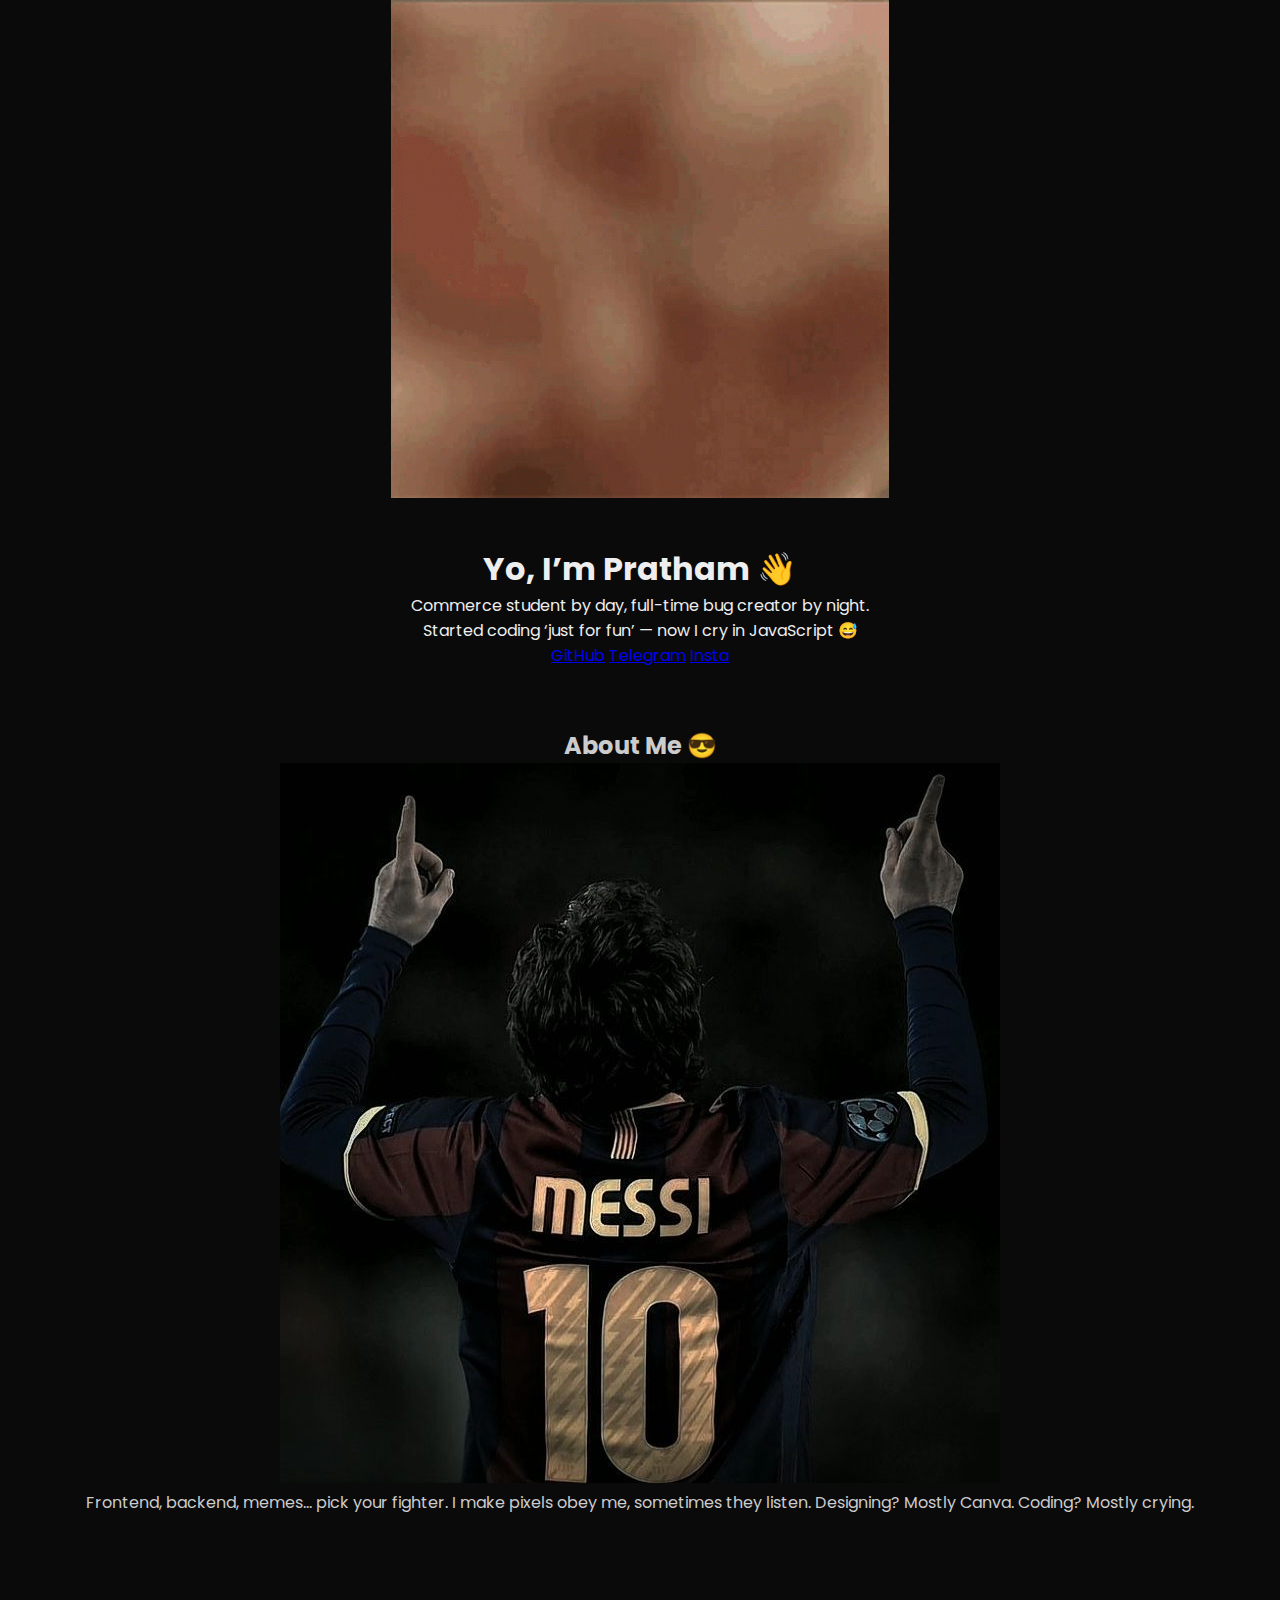
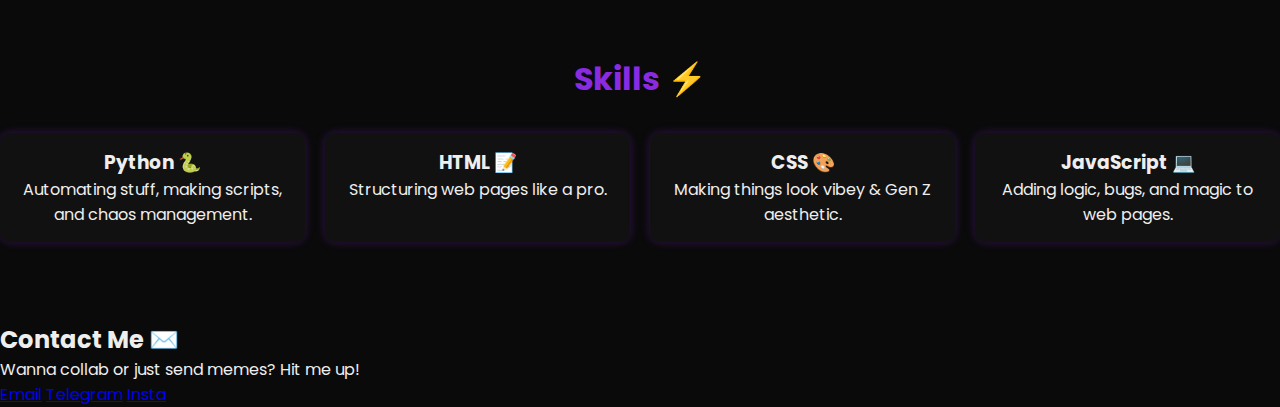
<file: index.html>
<!DOCTYPE html>
<html lang="en">
<head>
    <meta charset="UTF-8">
    <meta name="viewport" content="width=device-width, initial-scale=1.0">
    <title>Pratham 2.0 | Meme-Tech Portfolio</title>
    <link href="https://fonts.googleapis.com/css2?family=Cutive+Mono&family=Poppins:wght@300;400;500;600&display=swap" rel="stylesheet">
    <link rel="stylesheet" href="style.css">
</head>
<body>
    <!-- Floating neon blobs -->
    <div class="blob" style="--i:0;"></div>
    <div class="blob" style="--i:1;"></div>
    <div class="blob" style="--i:2;"></div>

    <!-- Custom Cursor -->
    <div class="cursor"></div>

    <!-- Hero Section -->
    <section class="hero">
        <div class="hero-text">
            <h1>Yo, I’m <span class="highlight">Pratham 👋</span></h1>
            <p>Commerce student by day, full-time bug creator by night.<br>
               Started coding ‘just for fun’ — now I cry in JavaScript 😅</p>
            <div class="socials">
                <a href="https://github.com/DeltaBugged" target="_blank">GitHub</a>
                <a href="https://telegram.dog/iflexfr" target="_blank">Telegram</a>
                <a href="https://instagram.com/Frqxd_parth" target="_blank">Insta</a>
            </div>
        </div>
        <div class="hero-gif">
            <img src="assets/meme.gif" alt="meme gif">
        </div>
    </section>

    <!-- About Section -->
    <section class="about">
        <h2>About Me 😎</h2>
        <div class="about-container">
            <img src="assets/profile.jpg" alt="Pratham Profile">
            <p>Frontend, backend, memes… pick your fighter. I make pixels obey me, sometimes they listen. Designing? Mostly Canva. Coding? Mostly crying.</p>
        </div>
    </section>

    <!-- Skills Section -->
    <section class="skills">
        <h2>Skills ⚡</h2>
        <div class="skills-grid">
            <div class="skill-card">
                <h3>Python 🐍</h3>
                <p>Automating stuff, making scripts, and chaos management.</p>
            </div>
            <div class="skill-card">
                <h3>HTML 📝</h3>
                <p>Structuring web pages like a pro.</p>
            </div>
            <div class="skill-card">
                <h3>CSS 🎨</h3>
                <p>Making things look vibey & Gen Z aesthetic.</p>
            </div>
            <div class="skill-card">
                <h3>JavaScript 💻</h3>
                <p>Adding logic, bugs, and magic to web pages.</p>
            </div>
        </div>
    </section>

    <!-- Contact Section -->
    <section class="contact">
        <h2>Contact Me ✉️</h2>
        <p>Wanna collab or just send memes? Hit me up!</p>
        <div class="contact-buttons">
            <a href="mailto:delta@delphadex.com">Email</a>
            <a href="https://telegram.dog/iflexfr" target="_blank">Telegram</a>
            <a href="https://instagram.com/Frqxd_parth" target="_blank">Insta</a>
        </div>
    </section>

    <script src="app.js"></script>
</body>
</html>
</file>
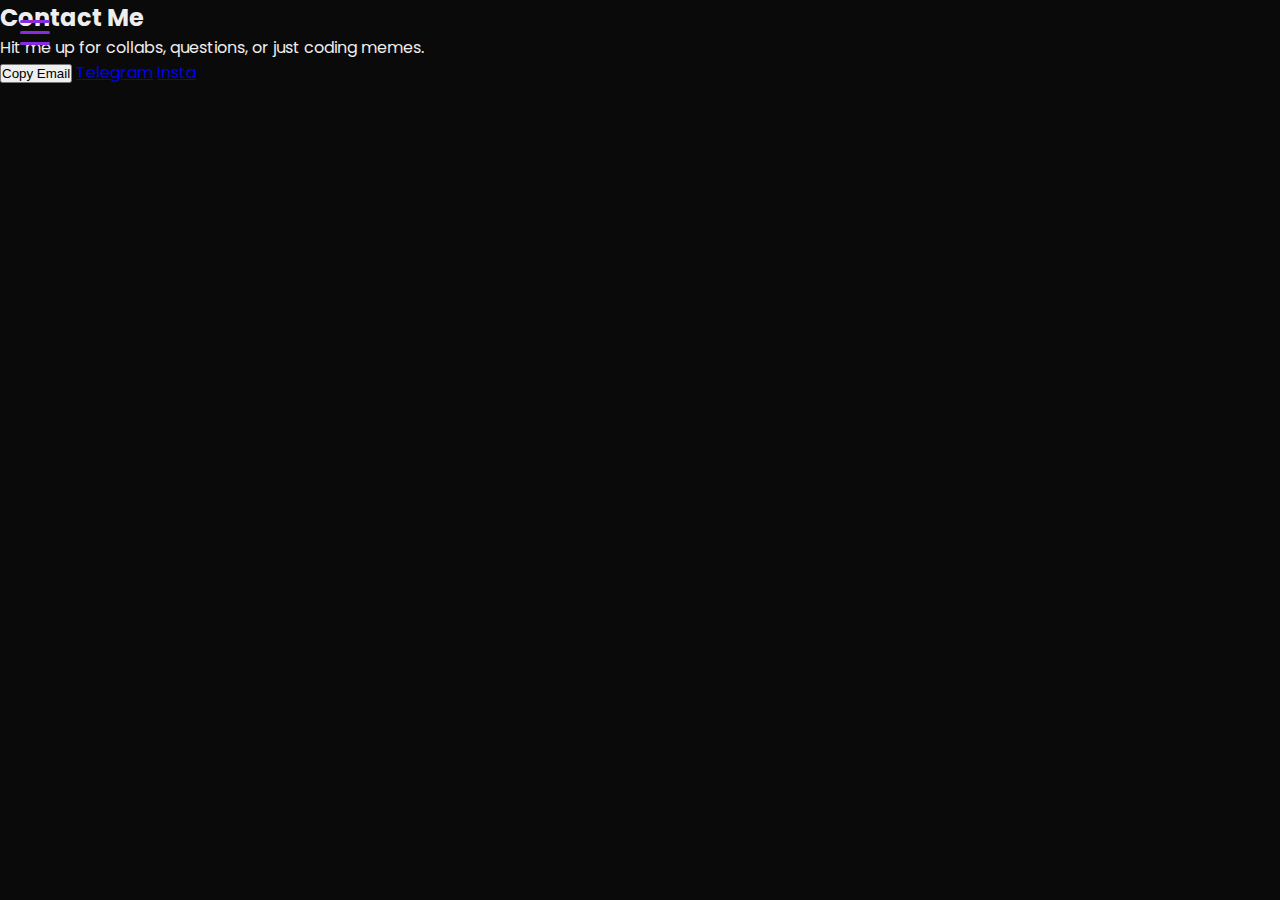
<file: contact.html>
<!DOCTYPE html>
<html lang="en">
<head>
    <meta charset="UTF-8">
    <meta name="viewport" content="width=device-width, initial-scale=1.0">
    <title>Pratham | Contact</title>
    <link href="https://fonts.googleapis.com/css2?family=Cutive+Mono&family=Poppins:wght@300;400;500;600&display=swap" rel="stylesheet">
    <link rel="stylesheet" href="style.css">
</head>
<body>

<!-- Header + Hamburger -->
<header>
    <div class="hamburger" id="hamburger">
        <span></span>
        <span></span>
        <span></span>
    </div>
    <nav class="side-menu" id="sideMenu">
        <a href="index.html">Home</a>
        <a href="about.html">About</a>
        <a href="contact.html">Contact</a>
    </nav>
</header>

<section class="contact">
    <h2>Contact Me</h2>
    <p>Hit me up for collabs, questions, or just coding memes.</p>
    <div class="contact-buttons">
        <button onclick="copyEmail()">Copy Email</button>
        <a href="https://telegram.dog/iflexfr" target="_blank">Telegram</a>
        <a href="https://instagram.com/Frqxd_parth" target="_blank">Insta</a>
    </div>
</section>

<script src="app.js"></script>
</body>
</html>
</file>
<file: style.css>
/* Reset & Base */
*{margin:0;padding:0;box-sizing:border-box;}
body{font-family:'Poppins',sans-serif;background:#0a0a0a;color:#eee;overflow-x:hidden;position:relative;}

/* Footer Socials */
.footer-socials{
  display:flex;justify-content:center;gap:20px;margin:50px 0;
}
.social-icon{width:35px;height:35px;transition:transform 0.3s;}
.social-icon:hover{transform:scale(1.2);}
.icon-circle{display:inline-flex;align-items:center;justify-content:center;background:#fff;border-radius:50%;padding:5px;}

/* Floating Barça logos */
.floating-barca img{
  width:15px;opacity:0.35;position:absolute;animation:float linear infinite;
}
.floating-barca img:nth-child(1){top:10%; left:5%; animation-duration:18s;}
.floating-barca img:nth-child(2){top:20%; left:70%; animation-duration:22s;}
.floating-barca img:nth-child(3){top:50%; left:40%; animation-duration:20s;}
.floating-barca img:nth-child(4){top:65%; left:15%; animation-duration:25s;}
.floating-barca img:nth-child(5){top:30%; left:55%; animation-duration:23s;}
@keyframes float{
  0%{transform:translate(0,0) rotate(0deg);}
  25%{transform:translate(50vw,10vh) rotate(45deg);}
  50%{transform:translate(20vw,80vh) rotate(90deg);}
  75%{transform:translate(70vw,60vh) rotate(135deg);}
  100%{transform:translate(0,0) rotate(180deg);}
}

/* Hamburger & Side Menu */
.hamburger{position:fixed;top:20px;left:20px;width:30px;height:25px;display:flex;flex-direction:column;justify-content:space-between;cursor:pointer;z-index:1001;}
.hamburger span{display:block;height:3px;width:100%;background:#8a2be2;border-radius:2px;transition:0.3s;}
.hamburger.active span:nth-child(1){transform:rotate(45deg) translate(5px,5px);}
.hamburger.active span:nth-child(2){opacity:0;}
.hamburger.active span:nth-child(3){transform:rotate(-45deg) translate(5px,-5px);}
.side-menu{position:fixed;top:0;left:-250px;width:250px;height:100%;background:#111;display:flex;flex-direction:column;padding-top:80px;gap:20px;transition:left 0.3s;z-index:1000;}
.side-menu.open{left:0;}
.side-menu a{color:#eee;text-decoration:none;padding:10px 20px;transition:0.3s;}
.side-menu a:hover{color:#8a2be2;}

/* Hero Section */
.container{max-width:1200px;margin:0 auto;padding:100px 20px;}
.hero{display:flex;flex-direction:column-reverse;align-items:center;gap:40px;text-align:center;z-index:1;position:relative;}
.hero-left h1{font-family:'Cutive Mono',monospace;font-size:2.8rem;color:#8a2be2;}
.hero-left .subtitle{color:#bbb;margin:10px 0;}
.hero-left .tagline{color:#ccc;}
.hero-right .profile-pic{width:180px;height:180px;border-radius:50%;object-fit:cover;border:3px solid #8a2be2;transition:0.3s;}
.hero-right .profile-pic:hover{transform:scale(1.05) rotate(-2deg);}

/* Skills */
.skills{padding:80px 0;text-align:center;z-index:1;position:relative;}
.skills h2{color:#8a2be2;font-size:2rem;margin-bottom:30px;}
.skills-grid{display:grid;grid-template-columns:repeat(auto-fit,minmax(150px,1fr));gap:20px;justify-items:center;}
.skill-card{background:#111;padding:15px;border-radius:10px;width:100%;box-shadow:0 0 10px rgba(138,43,226,0.3);transition:0.3s;}
.skill-card:hover{box-shadow:0 0 20px #8a2be2;transform:translateY(-3px);}
.skill-card h4{margin-bottom:10px;}
.skill-bar{width:100%;height:10px;background:#222;border-radius:5px;overflow:hidden;}
.skill-level{height:10px;background:#8a2be2;border-radius:5px;transition:0.5s;}

/* Fun Cards */
.fun-cards{display:flex;justify-content:center;gap:15px;margin:50px 0;flex-wrap:wrap;z-index:1;position:relative;}
.fun-card{background:#111;padding:15px 25px;border-radius:10px;box-shadow:0 0 10px rgba(138,43,226,0.3);transition:0.3s;cursor:pointer;color:#eee;font-weight:500;}
.fun-card:hover{transform:translateY(-3px) scale(1.05);box-shadow:0 0 20px #8a2be2;}

/* CTA Buttons */
.cta{display:flex;justify-content:center;gap:20px;margin-bottom:80px;flex-wrap:wrap;z-index:1;position:relative;}
.btn{padding:12px 30px;border-radius:50px;background:#8a2be2;color:#fff;text-decoration:none;font-weight:500;transition:0.3s;}
.btn:hover{transform:scale(1.05);box-shadow:0 0 20px #8a2be2;}

.about {
  padding: 60px 20px;
  text-align: center;
  color: #ccc;
}

.section-title {
  color: #fff;
  font-size: 2rem;
  position: relative;
  display: inline-block;
  margin-bottom: 25px;
}

.section-title::after {
  content: "";
  display: block;
  width: 40%;
  height: 3px;
  background: #8a2be2;
  margin: 6px auto 0;
  border-radius: 3px;
}

.about-desc {
  max-width: 600px;
  margin: 0 auto 50px;
  font-size: 0.9rem;
  line-height: 1.6;
  color: #aaa;
}

/* Stats */
.stats-grid {
  display: grid;
  grid-template-columns: repeat(auto-fit, minmax(180px, 1fr));
  gap: 25px;
  margin-bottom: 50px;
}

.stat-card {
  background: #111;
  padding: 25px;
  border-radius: 12px;
  box-shadow: 0 0 15px rgba(138,43,226,0.25);
  transition: 0.3s;
}

.stat-card:hover {
  transform: translateY(-5px);
  box-shadow: 0 0 25px rgba(138,43,226,0.45);
}

.stat-card .emoji {
  font-size: 1.8rem;
  margin-bottom: 8px;
  display: block;
}

.stat-card h3 {
  color: #8a2be2;
  font-size: 1rem;
  margin-bottom: 6px;
}

.stat-card p {
  color: #ccc;
  font-weight: 400;
}

/* Milestones */
.milestones h3 {
  color: #8a2be2;
  font-size: 1.1rem;
  margin-bottom: 15px;
}

.milestones ul {
  list-style: none;
  padding: 0;
  color: #bbb;
}

.milestones ul li {
  margin: 8px 0;
}

/* Fun Card */
.fun-cards {
  display: flex;
  justify-content: center;
  margin-top: 40px;
}

.fun-card {
  background: #111;
  padding: 15px 25px;
  border-radius: 10px;
  box-shadow: 0 0 10px rgba(138,43,226,0.3);
  color: #eee;
  font-weight: 500;
  transition: 0.3s;
}

.fun-card:hover {
  transform: scale(1.05);
  box-shadow: 0 0 20px #8a2be2;
}
</file>
